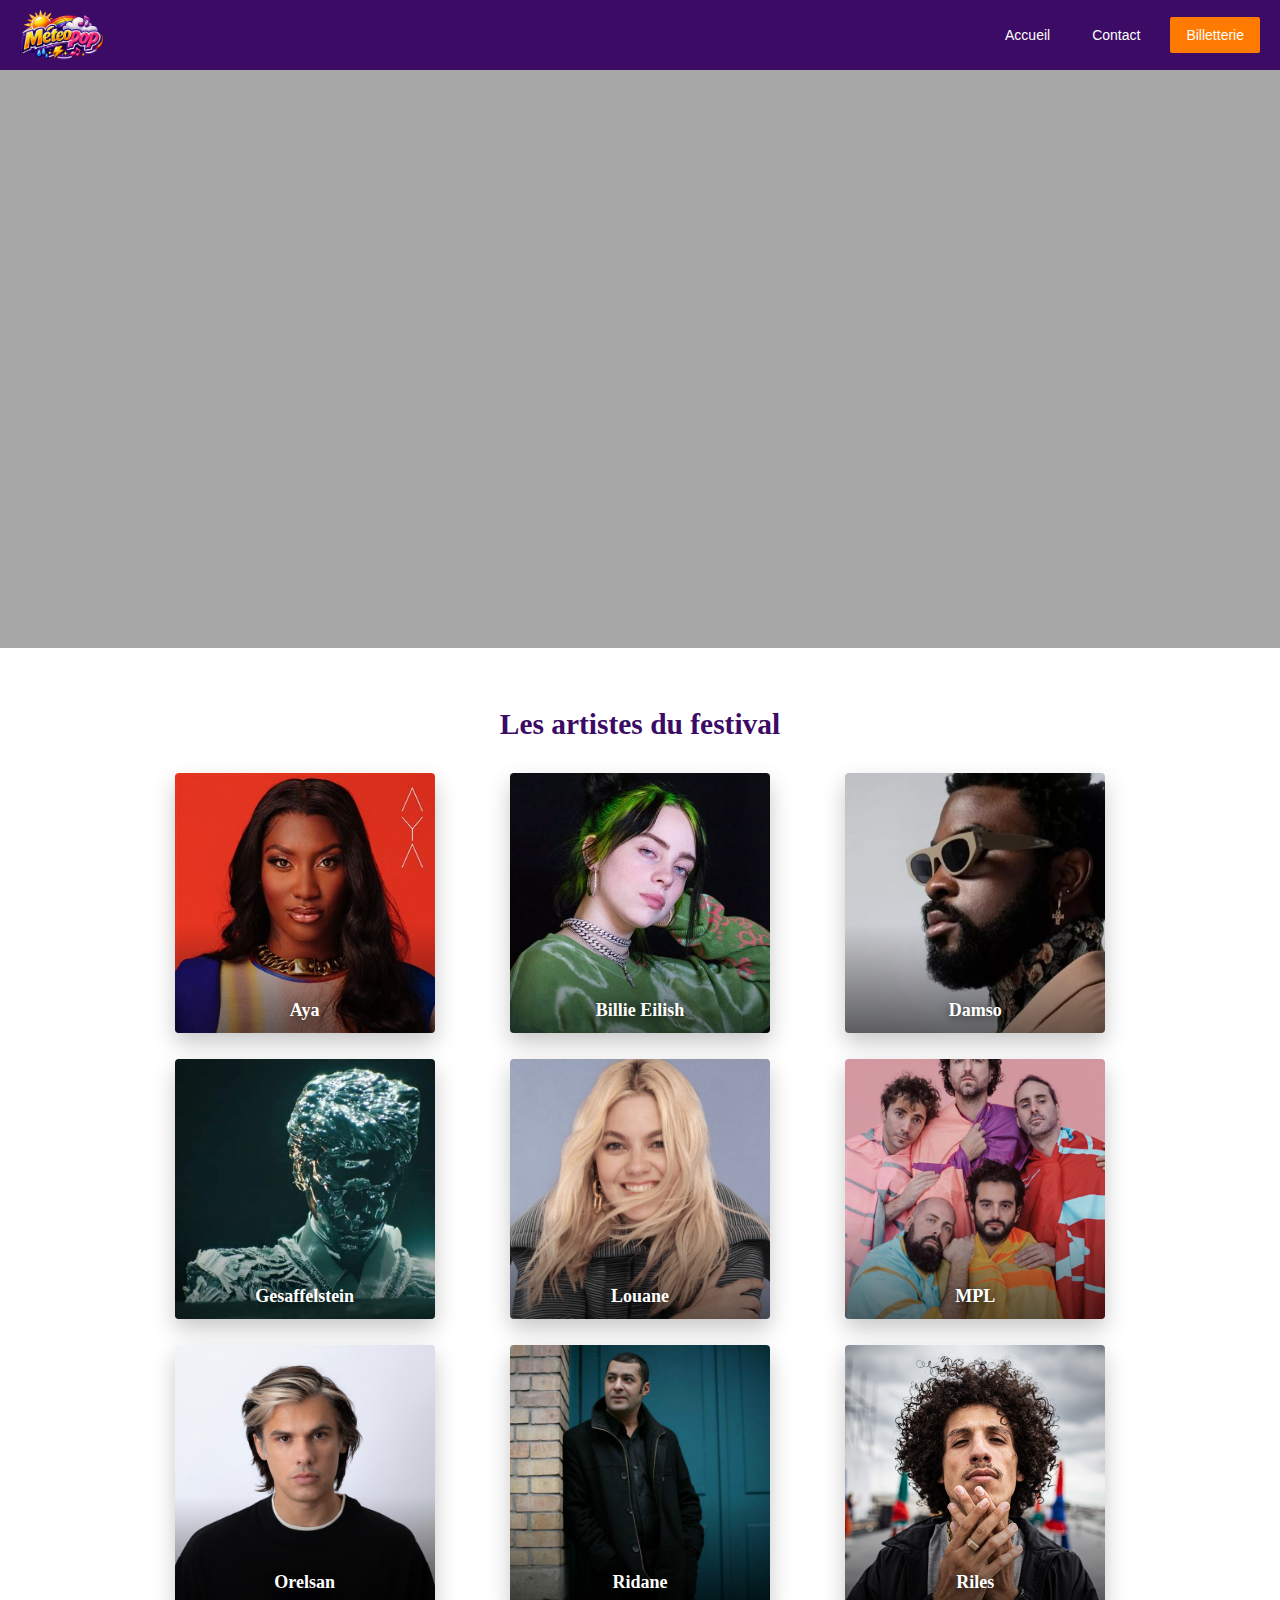
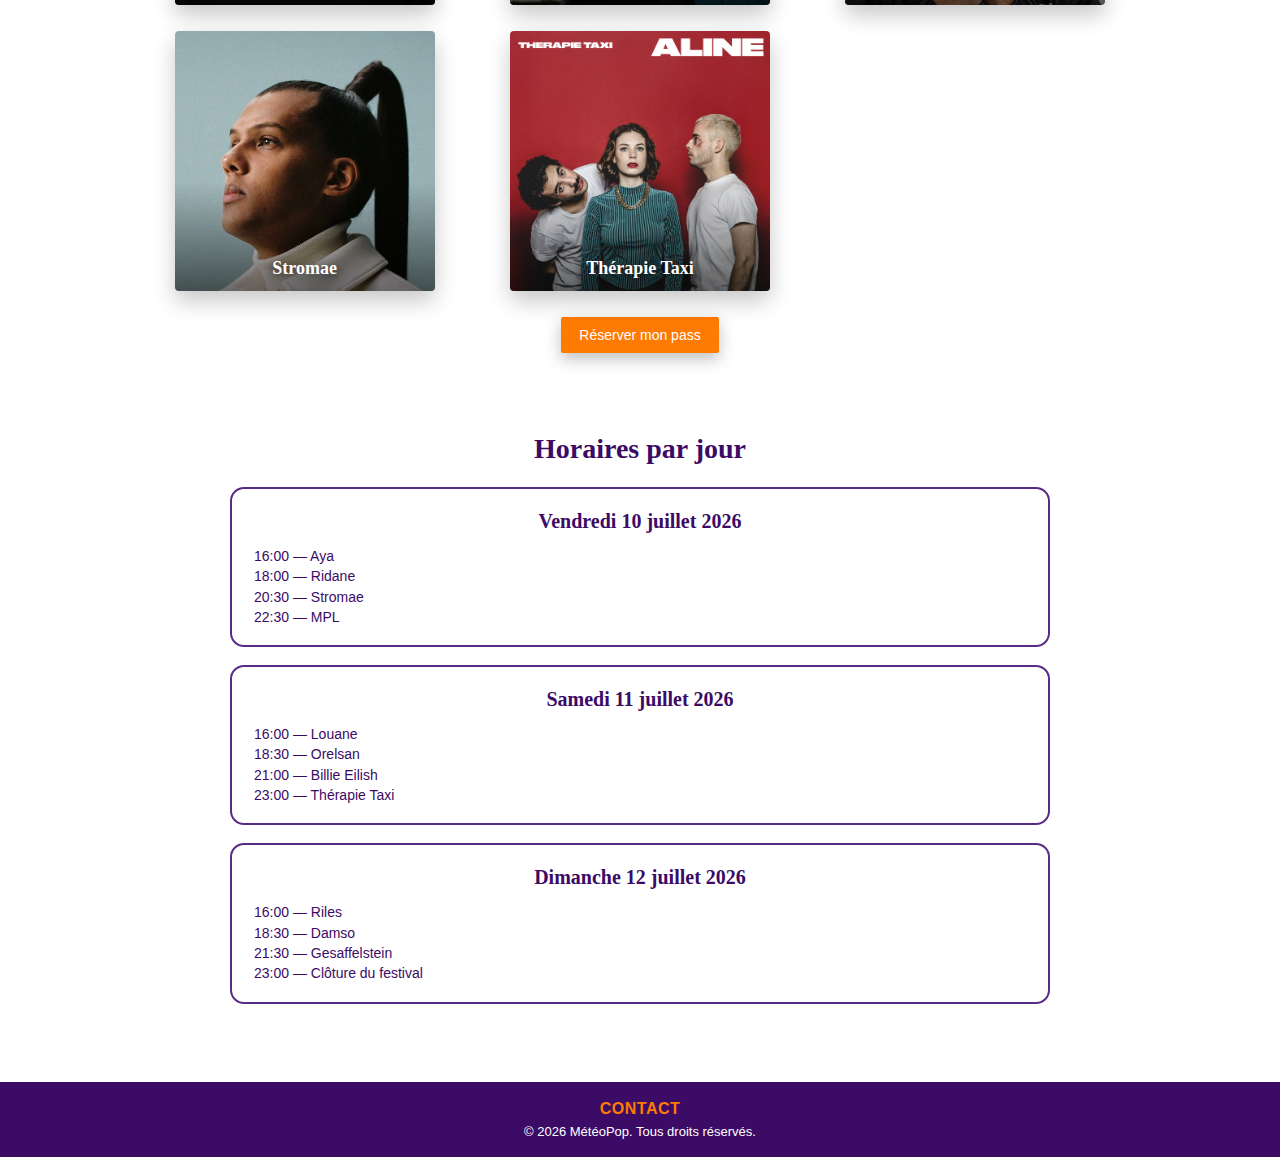
<file: vue/programme.html>
<!DOCTYPE html>
<html lang="fr">

<head>
    <meta charset="UTF-8">
    <meta name="viewport" content="width=device-width, initial-scale=1.0">
    <title>Programmation – MétéoPop</title>
    <link rel="stylesheet" href="../css/style.css">
</head>

<body>
    <div class="header-page">
        <img src="../asset/img/logo.png" alt="Logo de Billeterie MétéoPop" onclick="window.location.href='../index.html'">
        <nav>
            <ul>
                <li><a href="../index.html">Accueil</a></li>
                <li><a href="../vue/contact.html">Contact</a></li>
                <li><a href="../vue/billetteries.html" class="cta">Billetterie</a></li>
            </ul>
        </nav>
    </div>

    <main>
        <!-- ===== Tous les artistes ===== -->
        <section id="lineup" class="programme">
            <h2>Les artistes du festival</h2>

            <div class="artist">
                <img class="artist-img" src="../asset/img/artists/aya.jpg" alt="Aya">
                <span class="artist-name">Aya</span>
            </div>

            <div class="artist">
                <img class="artist-img" src="../asset/img/artists/billie-eilish.jpg" alt="Billie Eilish">
                <span class="artist-name">Billie Eilish</span>
            </div>

            <div class="artist">
                <img class="artist-img" src="../asset/img/artists/damso.jpg" alt="Damso">
                <span class="artist-name">Damso</span>
            </div>

            <div class="artist">
                <img class="artist-img" src="../asset/img/artists/gesaffelstein.jpeg" alt="Gesaffelstein">
                <span class="artist-name">Gesaffelstein</span>
            </div>

            <div class="artist">
                <img class="artist-img" src="../asset/img/artists/louane.jpg" alt="Louane">
                <span class="artist-name">Louane</span>
            </div>

            <div class="artist">
                <img class="artist-img" src="../asset/img/artists/mpl.png" alt="MPL">
                <span class="artist-name">MPL</span>
            </div>

            <div class="artist">
                <img class="artist-img" src="../asset/img/artists/orelsan.jpeg" alt="Orelsan">
                <span class="artist-name">Orelsan</span>
            </div>

            <div class="artist">
                <img class="artist-img" src="../asset/img/artists/ridane.jpg" alt="Ridane">
                <span class="artist-name">Ridane</span>
            </div>

            <div class="artist">
                <img class="artist-img" src="../asset/img/artists/riles.jpg" alt="Riles">
                <span class="artist-name">Riles</span>
            </div>

            <div class="artist">
                <img class="artist-img" src="../asset/img/artists/stromae.jpg" alt="Stromae">
                <span class="artist-name">Stromae</span>
            </div>

            <div class="artist">
                <img class="artist-img" src="../asset/img/artists/therapie-taxi.jpeg" alt="Thérapie Taxi">
                <span class="artist-name">Thérapie Taxi</span>
            </div>

            <a class="btn" href="./vue/billetteries.html">Réserver mon pass</a>
        </section>

        <!-- ===== Horaires / Programmation ===== -->
        <section id="info-pratique" class="info-pratique">
            <h2 id="horaires">Horaires par jour</h2>

            <p>
                <strong>Vendredi 10 juillet 2026</strong>
                16:00 — Aya<br>
                18:00 — Ridane<br>
                20:30 — Stromae<br>
                22:30 — MPL
            </p>

            <p>
                <strong>Samedi 11 juillet 2026</strong>
                16:00 — Louane<br>
                18:30 — Orelsan<br>
                21:00 — Billie Eilish<br>
                23:00 — Thérapie Taxi
            </p>

            <p>
                <strong>Dimanche 12 juillet 2026</strong>
                16:00 — Riles<br>
                18:30 — Damso<br>
                21:30 — Gesaffelstein<br>
                23:00 — Clôture du festival
            </p>
        </section>
    </main>

    <footer>
        <a href="../vue/contact.html">Contact</a>
        <p>&copy; 2026 MétéoPop. Tous droits réservés.</p>
    </footer>

</body>

</html>
</file>
<file: css/style.css>
/* ===================
   Base / variables
   =================== */
*{
  box-sizing: border-box;
  margin: 0;
  padding: 0;
}

:root{
  --purple: #3b0b66;
  --purple-2: #5a2b86;
  --orange: #ff7a00;
  --white: #ffffff;
}

body{
  font-family: Arial, Helvetica, sans-serif;
  background: var(--white);
  color: var(--purple);
}

a{ color: inherit; }

/* ===================
   Header / Hero
   =================== */
.header-page{
  position: relative;
  width: 100%;
  min-height: 72vh;
  overflow: hidden;
  padding-top: 70px; /* place pour la barre de navigation */
}

/* bande violette */
.header-page::before{
  content: "";
  position: absolute;
  top: 0; left: 0; right: 0;
  height: 70px;
  background: var(--purple);
  z-index: 5;
}

/* vidéo */
.affiche-video{
  position: absolute;
  top: 70px;
  left: 0;
  width: 100%;
  height: calc(72vh - 70px);
  object-fit: cover;
  z-index: 1;
}

/* overlay sombre */
.header-page::after{
  content: "";
  position: absolute;
  top: 70px; left: 0; right: 0;
  height: calc(72vh - 70px);
  background: rgba(0,0,0,0.35);
  z-index: 2;
}

/* logo (si tu mets directement <img> dans .header-page) */
.header-page > img{
  position: absolute;
  top: 10px;
  left: 20px;
  height: 50px;
  width: auto;
  z-index: 6;
}

/* logo (ton header.html : .site-branding) */
.site-branding img{
  position: absolute;
  top: 10px;
  left: 20px;
  height: 50px;
  width: auto;
  z-index: 6;
}

/* nav */
.header-page nav{
  position: absolute;
  top: 0;
  right: 20px;
  height: 70px;
  display: flex;
  align-items: center;
  z-index: 6;
}

.header-page nav ul{
  list-style: none;
  display: flex;
  gap: 18px;
  align-items: center;
}

.header-page nav a{
  text-decoration: none;
  color: var(--white);
  font-size: 14px;
  padding: 10px 12px;
  border-radius: 2px;
  transition: 0.15s ease;
}

.header-page nav a:hover{
  background: rgba(255,255,255,0.12);
}

/* bouton Billetterie dans le menu */
.header-page nav a.cta{
  background: var(--orange);
  color: var(--white);
  padding: 10px 16px;
}

/* option : lien actif (si tu ajoutes class="active") */
.header-page nav a.active{
  background: var(--white);
  color: var(--purple);
  border: 1px solid rgba(0,0,0,0.08);
}

/* titre hero */
.header-page h1{
  position: absolute;
  top: calc(70px + 22vh);
  left: 50%;
  transform: translateX(-50%);
  width: min(1000px, 92%);
  text-align: center;
  color: var(--white);
  font-family: Georgia, "Times New Roman", serif;
  font-weight: 700;
  font-size: clamp(28px, 3vw, 44px);
  z-index: 3;
  text-shadow: 0 2px 12px rgba(0,0,0,0.45);
}

/* boutons hero (ton 2e <ul> dans index.html) */
.header-page > ul{
  position: absolute;
  top: calc(70px + 36vh);
  left: 50%;
  transform: translateX(-50%);
  list-style: none;
  display: flex;
  gap: 18px;
  z-index: 3;
}

.header-page > ul a{
  display: inline-block;
  text-decoration: none;
  background: var(--orange);
  color: var(--white);
  padding: 10px 18px;
  border-radius: 2px;
  font-size: 14px;
  box-shadow: 0 6px 16px rgba(0,0,0,0.25);
}

.header-page > ul a:hover{
  filter: brightness(0.95);
}

/* ===================
   Programme
   =================== */
.programme{
  width: min(980px, 92%);
  margin: 0 auto;
  padding: 60px 0 40px;

  display: grid;
  grid-template-columns: repeat(3, minmax(0, 1fr));
  gap: 26px;
  justify-items: center;
  align-items: start;
}

.programme h2{
  grid-column: 1 / -1;
  text-align: center;
  font-family: Georgia, "Times New Roman", serif;
  font-size: clamp(22px, 2.3vw, 32px);
  color: var(--purple);
  margin-bottom: 6px;
}

/* carte artiste (overlay du nom sur l'image) */
.artist{
  position: relative;
  width: 100%;
  max-width: 260px;
}

.artist-img{
  width: 100%;
  aspect-ratio: 1 / 1;
  object-fit: cover;
  border-radius: 4px;
  box-shadow: 0 10px 22px rgba(0,0,0,0.22);
  display: block;
}

/* dégradé en bas pour rendre le texte lisible */
.artist::after{
  content: "";
  position: absolute;
  left: 0; right: 0; bottom: 0;
  height: 42%;
  border-radius: 4px;
  background: linear-gradient(to top, rgba(0,0,0,0.55), rgba(0,0,0,0));
  pointer-events: none;
}

.artist-name{
  position: absolute;
  left: 0;
  right: 0;
  bottom: 12px;
  z-index: 2;

  text-align: center;
  color: var(--white);
  font-family: Georgia, "Times New Roman", serif;
  font-size: 18px;
  font-weight: 700;
  text-shadow: 0 2px 10px rgba(0,0,0,0.6);
  pointer-events: none;
}

/* bouton (utilisé dans .programme et ailleurs) */
.btn{
  grid-column: 1 / -1;
  justify-self: center;

  display: inline-block;
  text-decoration: none;
  background: var(--orange);
  color: var(--white);
  padding: 10px 18px;
  border-radius: 2px;
  font-size: 14px;
  box-shadow: 0 6px 16px rgba(0,0,0,0.25);
}

.btn:hover{ filter: brightness(0.95); }

/* ===================
   Infos pratiques
   =================== */
.info-pratique{
  width: min(980px, 92%);
  margin: 0 auto;
  padding: 40px 0 60px;
  text-align: center;
}

.info-pratique h2{
  font-family: Georgia, "Times New Roman", serif;
  font-size: 28px;
  margin-bottom: 22px;
  color: var(--purple);
}

.info-pratique p{
  width: min(820px, 100%);
  margin: 18px auto;
  text-align: left;
  border: 2px solid var(--purple-2);
  border-radius: 14px;
  padding: 18px 22px;
  background: var(--white);
  color: var(--purple);
  line-height: 1.45;
  font-size: 14px;
}

.info-pratique p strong{
  display: block;
  text-align: center;
  font-family: Georgia, "Times New Roman", serif;
  font-size: 20px;
  margin-bottom: 10px;
}

/* ===================
   Footer
   =================== */
footer{
  background: var(--purple);
  padding: 18px 12px;
  text-align: center;
}

footer a{
  color: var(--orange);
  text-decoration: none;
  font-weight: 700;
  text-transform: uppercase;
  letter-spacing: 0.5px;
}

footer p{
  color: var(--white);
  margin-top: 6px;
  font-size: 13px;
}

/* ===================
   Responsive
   =================== */
@media (max-width: 900px){
  .header-page nav ul{ gap: 10px; }
  .header-page nav a{ padding: 10px 10px; }
}

@media (max-width: 820px){
  .programme{
    grid-template-columns: repeat(2, minmax(0, 1fr));
  }

  .header-page nav ul{
    flex-wrap: wrap;
    justify-content: flex-end;
    max-width: 520px;
  }
}

@media (max-width: 520px){
  .programme{
    grid-template-columns: 1fr;
  }

  .header-page > ul{
    flex-direction: column;
    align-items: center;
  }

  .site-branding img{
    height: 44px;
  }
}
</file>
